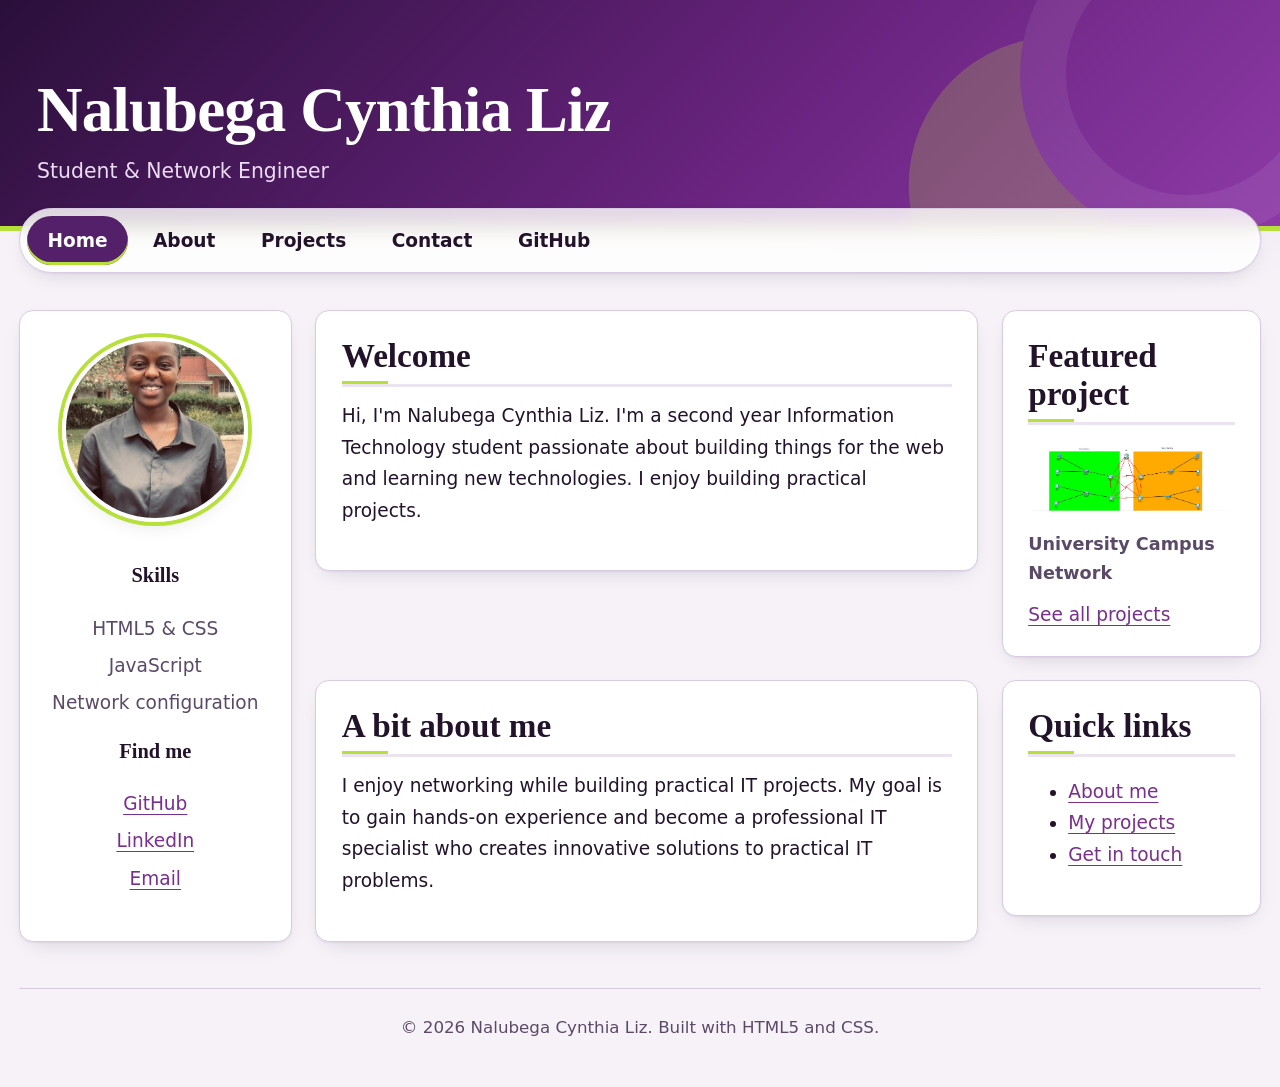
<file: index.html>
<!DOCTYPE html>
<html lang="en">
<head>
  <meta charset="UTF-8">
  <meta name="viewport" content="width=device-width, initial-scale=1">
  <meta name="description" content="Portfolio of Nalubega Cynthia Liz, IT student and network engineer at Ndejje University.">
  <title>Nalubega Cynthia Liz - Portfolio</title>
  <link rel="stylesheet" href="style.css">
</head>
<body>
<div class="page">
  <header class="site-header">
    <h1>Nalubega Cynthia Liz</h1>
    <p>Student &amp; Network Engineer</p>
  </header>
  <nav class="site-nav" aria-label="Main navigation">
    <a href="index.html" aria-current="page">Home</a>
    <a href="about.html">About</a>
    <a href="projects.html">Projects</a>
    <a href="contact.html">Contact</a>
    <a href="https://github.com/lizcynthia" target="_blank" rel="noopener">GitHub</a>
  </nav>

  <main>
    <div class="home-grid">
      <aside class="card profile">
        <img src="profile.jpg" alt="Photo of Nalubega Cynthia Liz" width="180" height="180">
        <h2>Skills</h2>
        <ul>
          <li>HTML5 &amp; CSS</li>
          <li>JavaScript</li>
          <li>Network configuration</li>
        </ul>
        <h2>Find me</h2>
        <ul>
          <li><a href="https://github.com/lizcynthia" target="_blank" rel="noopener">GitHub</a></li>
          <li><a href="https://linkedin.com/in/nalubega-cynthia-liz-6688ab387" target="_blank" rel="noopener">LinkedIn</a></li>
          <li><a href="mailto:lizcynthia5050@gmail.com">Email</a></li>
        </ul>
      </aside>

      <div class="intro-side">
        <section class="card">
          <h2>Welcome</h2>
          <p>Hi, I'm Nalubega Cynthia Liz. I'm a second year Information Technology student passionate about building things for the web and learning new technologies. I enjoy building practical projects.</p>
        </section>

        <section class="card">
          <h2>Featured project</h2>
          <figure>
            <img src="projects.jpg" alt="Screenshot of the university campus network project">
            <figcaption>University Campus Network</figcaption>
          </figure>
          <a href="projects.html">See all projects</a>
        </section>
      </div>

      <div class="intro-side">
        <section class="card">
          <h2>A bit about me</h2>
          <p>I enjoy networking while building practical IT projects. My goal is to gain hands-on experience and become a professional IT specialist who creates innovative solutions to practical IT problems.</p>
        </section>

        <section class="card">
          <h2>Quick links</h2>
          <ul>
            <li><a href="about.html">About me</a></li>
            <li><a href="projects.html">My projects</a></li>
            <li><a href="contact.html">Get in touch</a></li>
          </ul>
        </section>
      </div>
    </div>
  </main>

  <footer class="site-footer">
    <p>&copy; 2026 Nalubega Cynthia Liz. Built with HTML5 and CSS.</p>
  </footer>
</div>
</body>
</html>
</file>
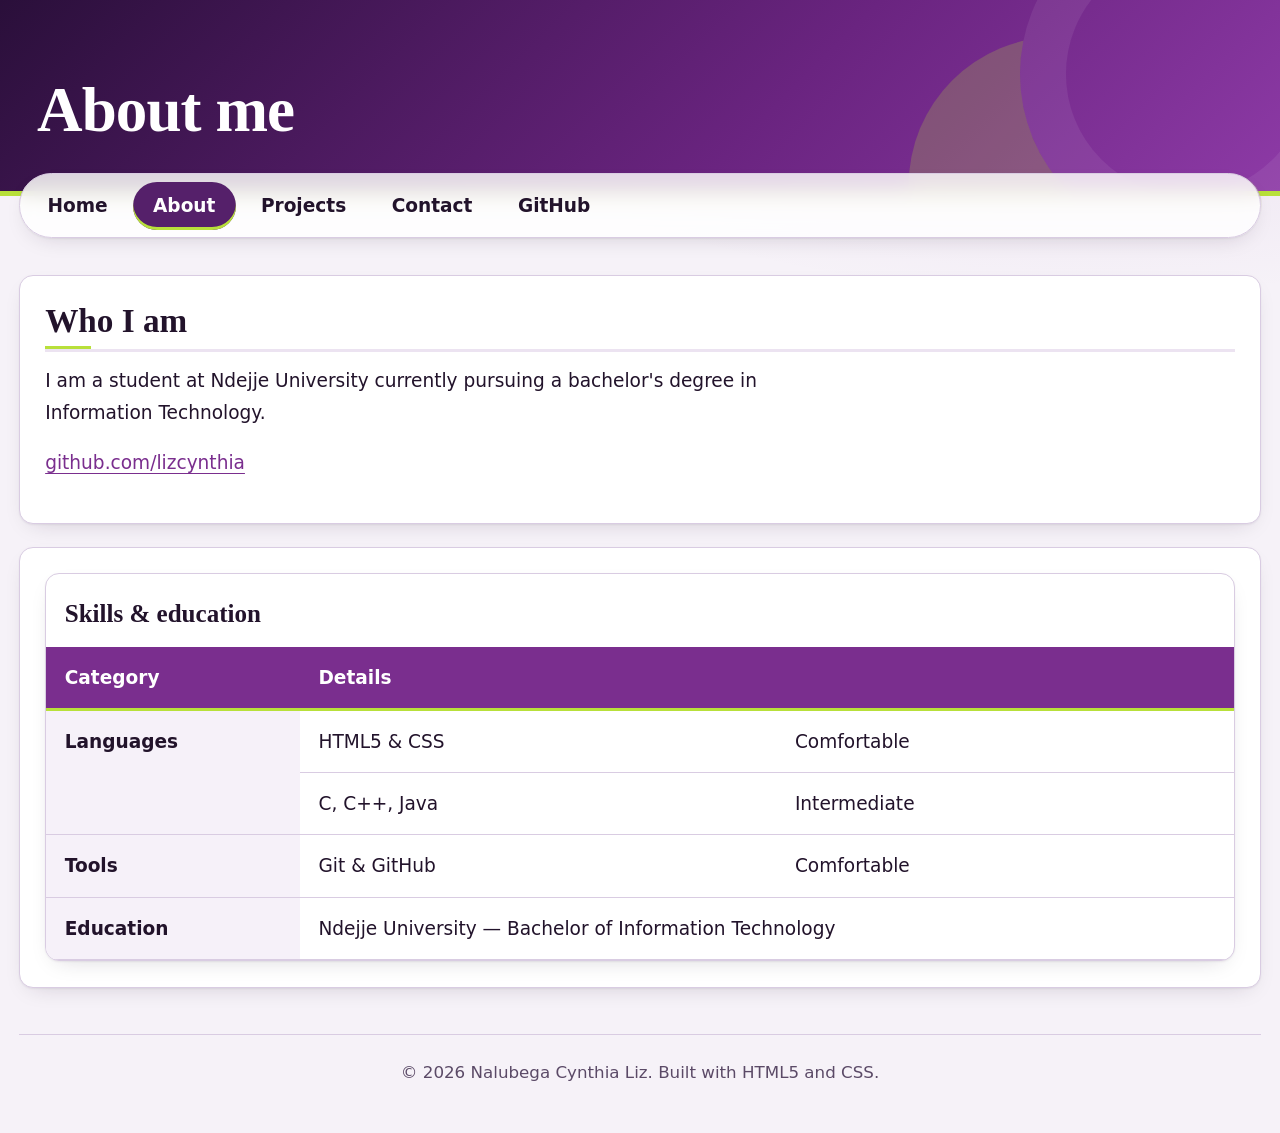
<file: about.html>
<!DOCTYPE html>
<html lang="en">
<head>
  <meta charset="UTF-8">
  <meta name="viewport" content="width=device-width, initial-scale=1">
  <meta name="description" content="About Nalubega Cynthia Liz: education, skills and tools.">
  <title>About - Nalubega Cynthia Liz</title>
  <link rel="stylesheet" href="style.css">
</head>
<body>
<div class="page">
  <header class="site-header">
    <h1>About me</h1>

  </header>
  <nav class="site-nav" aria-label="Main navigation">
    <a href="index.html">Home</a>
    <a href="about.html" aria-current="page">About</a>
    <a href="projects.html">Projects</a>
    <a href="contact.html">Contact</a>
    <a href="https://github.com/lizcynthia" target="_blank" rel="noopener">GitHub</a>
  </nav>

  <main>
    <section class="card">
      <h2>Who I am</h2>
      <p>I am a student at Ndejje University currently pursuing a bachelor's degree in Information Technology.</p>
      <p><a href="https://github.com/lizcynthia" target="_blank" rel="noopener">github.com/lizcynthia</a></p>
    </section>

    <section class="card">
      <div class="table-wrap">
        <!-- Skills table: rowspan groups the rows of one category, colspan stretches cells across columns -->
        <table>
          <caption>Skills &amp; education</caption>
          <thead>
            <tr>
              <th scope="col">Category</th>
              <th scope="col" colspan="2">Details</th>
            </tr>
          </thead>
          <tbody>
            <tr>
              <th scope="rowgroup" rowspan="2">Languages</th>
              <td>HTML5 &amp; CSS</td>
              <td>Comfortable</td>
            </tr>
            <tr>
              <td>C, C++, Java</td>
              <td>Intermediate</td>
            </tr>
            <tr>
              <th scope="row">Tools</th>
              <td>Git &amp; GitHub</td>
              <td>Comfortable</td>
            </tr>
            <tr>
              <th scope="row">Education</th>
              <td colspan="2">Ndejje University &mdash; Bachelor of Information Technology</td>
            </tr>
          </tbody>
        </table>
      </div>
    </section>
  </main>

  <footer class="site-footer">
    <p>&copy; 2026 Nalubega Cynthia Liz. Built with HTML5 and CSS.</p>
  </footer>
</div>
</body>
</html>
</file>
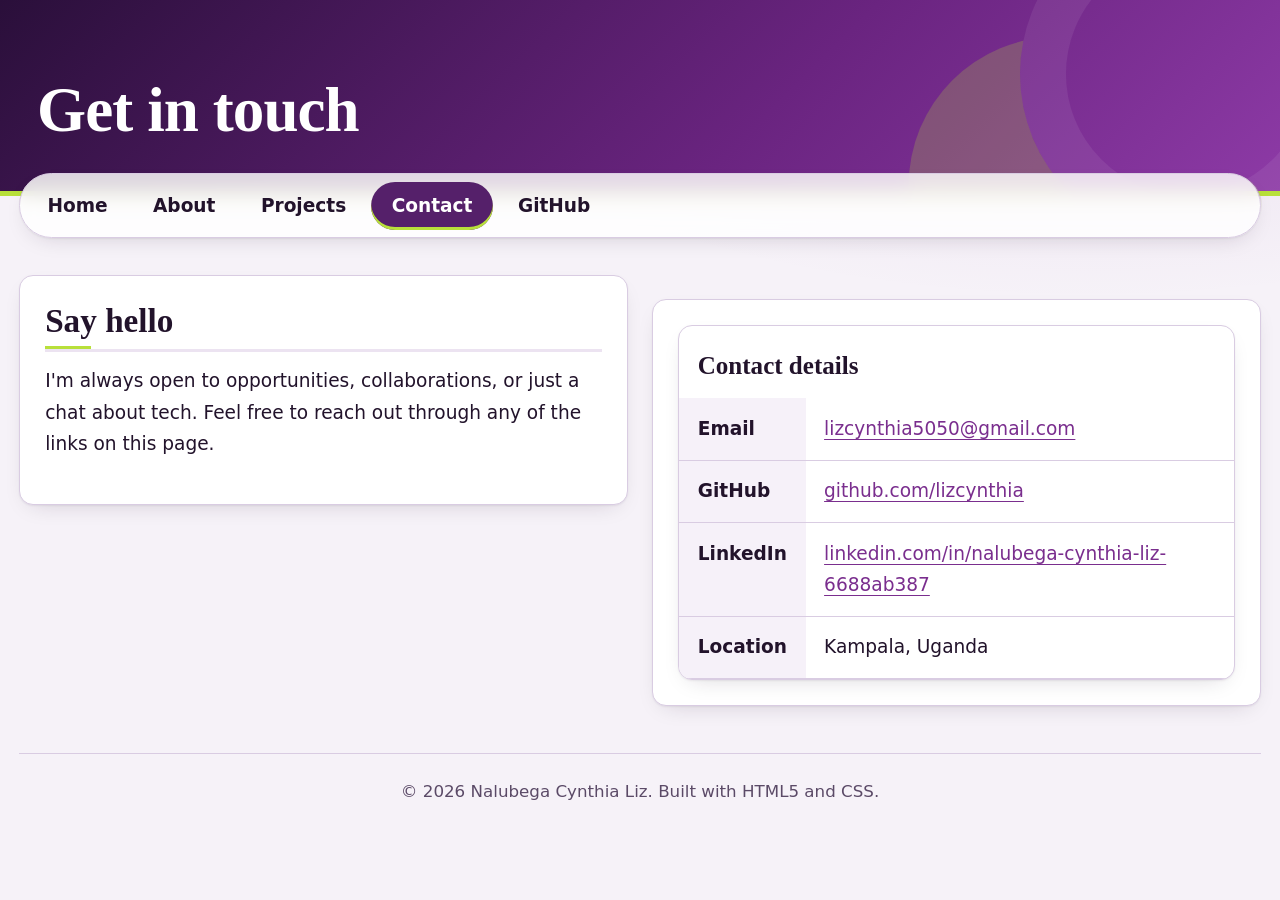
<file: contact.html>
<!DOCTYPE html>
<html lang="en">
<head>
  <meta charset="UTF-8">
  <meta name="viewport" content="width=device-width, initial-scale=1">
  <meta name="description" content="Contact Nalubega Cynthia Liz by email, GitHub or LinkedIn.">
  <title>Contact - Nalubega Cynthia Liz</title>
  <link rel="stylesheet" href="style.css">
</head>
<body>
<div class="page">
  <header class="site-header">
    <h1>Get in touch</h1>

  </header>
  <nav class="site-nav" aria-label="Main navigation">
    <a href="index.html">Home</a>
    <a href="about.html">About</a>
    <a href="projects.html">Projects</a>
    <a href="contact.html" aria-current="page">Contact</a>
    <a href="https://github.com/lizcynthia" target="_blank" rel="noopener">GitHub</a>
  </nav>

  <main>
    <div class="contact-grid">
      <section class="card">
        <h2>Say hello</h2>
        <p>I'm always open to opportunities, collaborations, or just a chat about tech. Feel free to reach out through any of the links on this page.</p>
      </section>

      <section class="card">
        <div class="table-wrap">
          <table>
            <caption>Contact details</caption>
            <tbody>
              <tr>
                <th scope="row">Email</th>
                <td><a href="mailto:lizcynthia5050@gmail.com">lizcynthia5050@gmail.com</a></td>
              </tr>
              <tr>
                <th scope="row">GitHub</th>
                <td><a href="https://github.com/lizcynthia" target="_blank" rel="noopener">github.com/lizcynthia</a></td>
              </tr>
              <tr>
                <th scope="row">LinkedIn</th>
                <td><a href="https://linkedin.com/in/nalubega-cynthia-liz-6688ab387" target="_blank" rel="noopener">linkedin.com/in/nalubega-cynthia-liz-6688ab387</a></td>
              </tr>
              <tr>
                <th scope="row">Location</th>
                <td>Kampala, Uganda</td>
              </tr>
            </tbody>
          </table>
        </div>
      </section>
    </div>
  </main>

  <footer class="site-footer">
    <p>&copy; 2026 Nalubega Cynthia Liz. Built with HTML5 and CSS.</p>
  </footer>
</div>
</body>
</html>
</file>
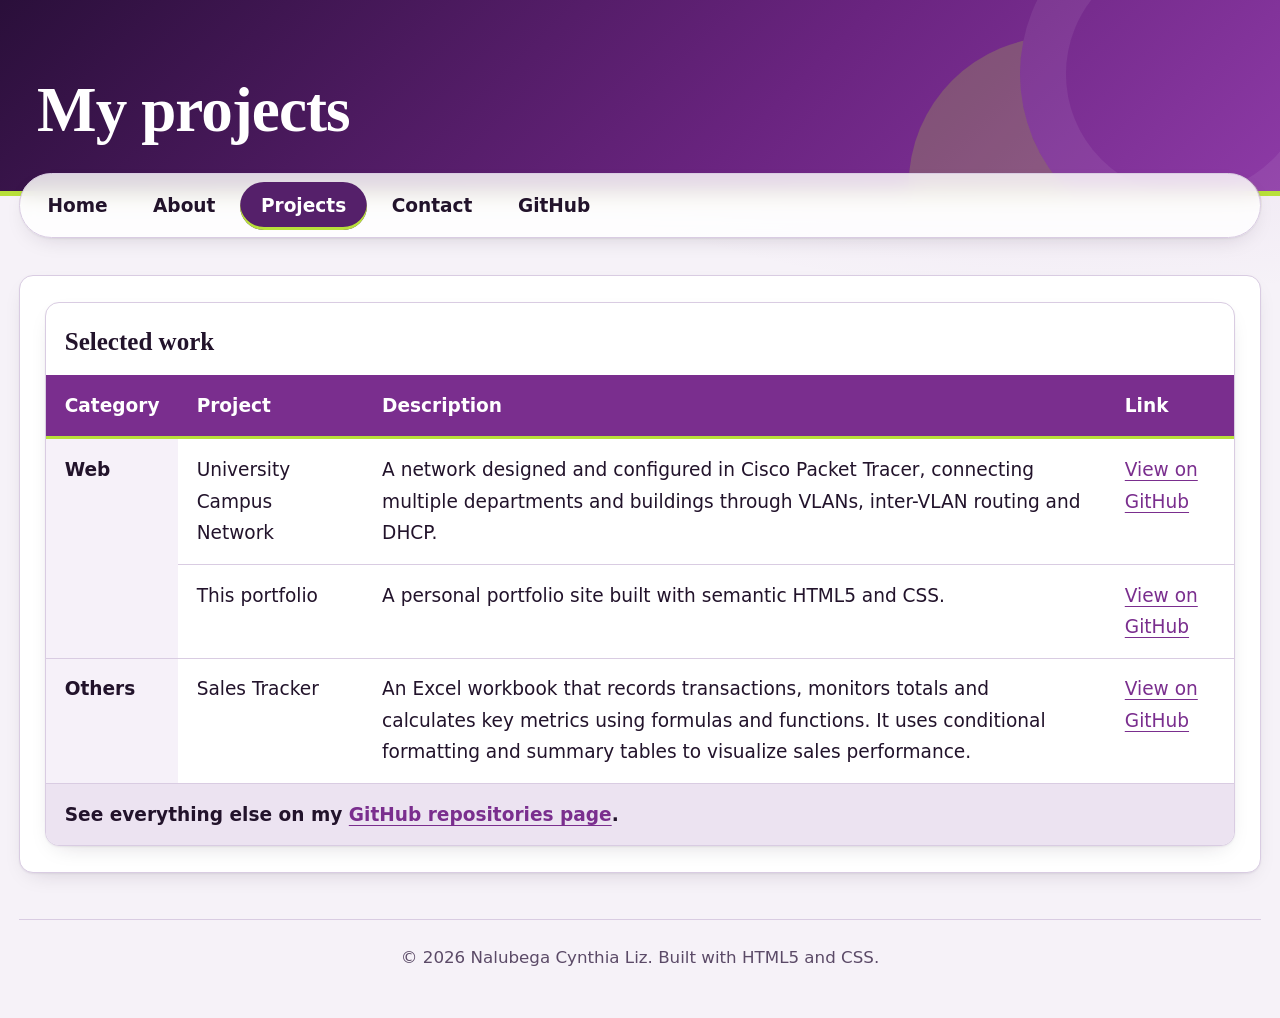
<file: projects.html>
<!DOCTYPE html>
<html lang="en">
<head>
  <meta charset="UTF-8">
  <meta name="viewport" content="width=device-width, initial-scale=1">
  <meta name="description" content="Projects by Nalubega Cynthia Liz: campus network design, portfolio site and an Excel sales tracker.">
  <title>Projects - Nalubega Cynthia Liz</title>
  <link rel="stylesheet" href="style.css">
</head>
<body>
<div class="page">
  <header class="site-header">
    <h1>My projects</h1>

  </header>
  <nav class="site-nav" aria-label="Main navigation">
    <a href="index.html">Home</a>
    <a href="about.html">About</a>
    <a href="projects.html" aria-current="page">Projects</a>
    <a href="contact.html">Contact</a>
    <a href="https://github.com/lizcynthia" target="_blank" rel="noopener">GitHub</a>
  </nav>

  <main>
    <section class="card">
      <div class="table-wrap">
        <table>
          <caption>Selected work</caption>
          <thead>
            <tr>
              <th scope="col">Category</th>
              <th scope="col">Project</th>
              <th scope="col">Description</th>
              <th scope="col">Link</th>
            </tr>
          </thead>
          <tbody>
            <tr>
              <th scope="rowgroup" rowspan="2">Web</th>
              <td>University Campus Network</td>
              <td>A network designed and configured in Cisco Packet Tracer, connecting multiple departments and buildings through VLANs, inter-VLAN routing and DHCP.</td>
              <td><a href="https://github.com/lizcynthia/university-campus-network" target="_blank" rel="noopener">View on GitHub</a></td>
            </tr>
            <tr>
              <td>This portfolio</td>
              <td>A personal portfolio site built with semantic HTML5 and CSS.</td>
              <td><a href="https://github.com/lizcynthia/portfolio" target="_blank" rel="noopener">View on GitHub</a></td>
            </tr>
            <tr>
              <th scope="row">Others</th>
              <td>Sales Tracker</td>
              <td>An Excel workbook that records transactions, monitors totals and calculates key metrics using formulas and functions. It uses conditional formatting and summary tables to visualize sales performance.</td>
              <td><a href="https://github.com/lizcynthia/sales-tracker" target="_blank" rel="noopener">View on GitHub</a></td>
            </tr>
          </tbody>
          <tfoot>
            <tr>
              <td colspan="4">See everything else on my <a href="https://github.com/lizcynthia?tab=repositories" target="_blank" rel="noopener">GitHub repositories page</a>.</td>
            </tr>
          </tfoot>
        </table>
      </div>
    </section>
  </main>

  <footer class="site-footer">
    <p>&copy; 2026 Nalubega Cynthia Liz. Built with HTML5 and CSS.</p>
  </footer>
</div>
</body>
</html>
</file>
<file: style.css>
/* ==========================================================
   Updated stylesheet – same class names as before, so your
   existing HTML works without changes.
   Features: design tokens, fluid type, sticky glass nav,
   dark mode, accessible focus states, reduced-motion support
   ========================================================== */

:root {
  /* colour tokens */
  --bg: #f6f2f8;
  --panel: #ffffff;
  --ink: #22132b;
  --muted: #5b4a67;
  --line: #d9cce2;
  --accent: #7a2e8e;
  --accent-dark: #55206a;
  --pop: #b8e03a;            /* the one bright accent */
  --tint: #ece3f1;
  --tint-soft: #f6f1f9;

  /* shape + depth */
  --radius: 14px;
  --radius-sm: 8px;
  --shadow: 0 1px 2px rgba(34, 19, 43, .06), 0 8px 24px -12px rgba(34, 19, 43, .22);

  /* type */
  --font-head: "Iowan Old Style", "Palatino Linotype", Palatino, Georgia, serif;
  --font-body: "Inter", "Segoe UI", system-ui, -apple-system, sans-serif;
}

@media (prefers-color-scheme: dark) {
  :root {
    --bg: #170d1d;
    --panel: #241530;
    --ink: #f1e9f5;
    --muted: #b7a3c2;
    --line: #43295a;
    --accent: #d58bf0;
    --accent-dark: #e8b6fa;
    --tint: #321d42;
    --tint-soft: #2b1938;
    --shadow: 0 1px 2px rgba(0, 0, 0, .3), 0 10px 28px -12px rgba(0, 0, 0, .6);
  }
}

*, *::before, *::after { box-sizing: border-box; }

html { scroll-behavior: smooth; }

body {
  margin: 0;
  background:
    radial-gradient(60rem 30rem at 85% -10%, color-mix(in srgb, var(--accent) 14%, transparent), transparent 70%),
    var(--bg);
  background-attachment: fixed;
  color: var(--ink);
  font: 1rem/1.7 var(--font-body);
  -webkit-font-smoothing: antialiased;
}

.page { max-width: 62rem; margin: 0 auto; padding: 0 1.25rem 2.5rem; }

/* ---------- typography ---------- */
h1, h2, h3 {
  font-family: var(--font-head);
  line-height: 1.15;
  margin: 0 0 .7rem;
  text-wrap: balance;
}
h1 { font-size: clamp(2rem, 1.4rem + 3vw, 3.4rem); letter-spacing: -.015em; }
h2 { font-size: clamp(1.35rem, 1.1rem + 1vw, 1.8rem); }
h3 { font-size: 1.15rem; }
p  { margin: 0 0 1rem; max-width: 65ch; }

a { color: var(--accent); text-underline-offset: .2em; transition: color .2s; }
a:hover { color: var(--accent-dark); }
a:focus-visible,
button:focus-visible {
  outline: 3px solid var(--pop);
  outline-offset: 3px;
  border-radius: 4px;
}

/* ---------- header (the memorable moment) ---------- */
.site-header {
  position: relative;
  margin: 0 -1.25rem;
  padding: clamp(2rem, 6vw, 4rem) 1.25rem 2rem;
  color: #f8f1fb;
  background:
    linear-gradient(135deg, #2a0f3a 0%, #6a2480 60%, #8d3aa6 100%);
  overflow: hidden;
  border-bottom: 5px solid var(--pop);
}
.site-header::after {            /* soft decorative circles */
  content: "";
  position: absolute;
  right: -4rem; top: -5rem;
  width: 18rem; height: 18rem;
  border-radius: 50%;
  border: 2.5rem solid rgba(255, 255, 255, .07);
  box-shadow: -7rem 6rem 0 -1rem rgba(184, 224, 58, .22);
  pointer-events: none;
}
.site-header > * { position: relative; z-index: 1; }
.site-header h1 { margin-bottom: .4rem; color: #fff; }
.site-header p { margin: 0; color: #eadcf2; font-size: 1.1rem; }

/* ---------- navigation ---------- */
.site-nav {
  position: sticky;
  top: .75rem;
  z-index: 10;
  display: flex;
  flex-wrap: wrap;
  gap: .25rem;
  margin: -1.25rem 0 0;
  padding: .4rem;
  background: color-mix(in srgb, var(--panel) 82%, transparent);
  backdrop-filter: blur(10px);
  -webkit-backdrop-filter: blur(10px);
  border: 1px solid var(--line);
  border-radius: 999px;
  box-shadow: var(--shadow);
}
.site-nav a {
  text-decoration: none;
  font-weight: 600;
  color: var(--ink);
  padding: .45rem 1.1rem;
  border-radius: 999px;
  transition: background .2s, color .2s;
}
.site-nav a:hover { background: var(--tint); color: var(--accent-dark); }
.site-nav a[aria-current="page"] {
  background: var(--accent);
  color: #fff;
  box-shadow: inset 0 -3px 0 var(--pop);
}
@media (prefers-color-scheme: dark) {
  .site-nav a[aria-current="page"] { color: #2a0f3a; }
}

main { padding: 2rem 0 1rem; }

/* ---------- cards ---------- */
.card {
  background: var(--panel);
  border: 1px solid var(--line);
  border-radius: var(--radius);
  padding: clamp(1.1rem, 2vw, 1.6rem);
  box-shadow: var(--shadow);
}
.card + .card { margin-top: 1.25rem; }
.card h2 {
  padding-bottom: .5rem;
  border-bottom: 3px solid var(--tint);
  background: linear-gradient(var(--pop), var(--pop)) left bottom / 2.5rem 3px no-repeat;
}

/* ---------- home layout ---------- */
.home-grid {
  display: grid;
  grid-template-columns: 15rem 1fr;
  gap: 1.25rem;
  align-items: start;
}
.home-grid .profile { grid-row: span 2; text-align: center; }
.home-grid .profile img {
  border-radius: 50%;
  margin-bottom: 1rem;
  border: 4px solid var(--panel);
  box-shadow: 0 0 0 4px var(--pop), var(--shadow);
}
.home-grid .profile ul { list-style: none; margin: 0 0 1rem; padding: 0; }
.home-grid .profile li { padding: .15rem 0; color: var(--muted); }
.home-grid .profile h2 { font-size: 1.1rem; margin-top: .75rem; border: 0; background: none; }
.home-grid .intro-side { display: grid; grid-template-columns: 1fr 14rem; gap: 1.25rem; }
.home-grid .intro-side .card { margin: 0; }

/* ---------- media ---------- */
img { max-width: 100%; height: auto; }
figure { margin: 0; }
figure img { border-radius: var(--radius-sm); }
figcaption { font-weight: 600; font-size: .95rem; color: var(--muted); margin: .5rem 0; }

/* ---------- tables ---------- */
.table-wrap {
  overflow-x: auto;
  border: 1px solid var(--line);
  border-radius: var(--radius);
  box-shadow: var(--shadow);
  background: var(--panel);
}
table { width: 100%; border-collapse: collapse; }
caption {
  text-align: left;
  font-family: var(--font-head);
  font-size: 1.35rem;
  font-weight: 700;
  padding: 1rem 1rem .6rem;
}
th, td {
  padding: .8rem 1rem;
  text-align: left;
  vertical-align: top;
  border-bottom: 1px solid var(--line);
}
thead th {
  background: var(--accent);
  color: #fff;
  border-bottom: 3px solid var(--pop);
}
@media (prefers-color-scheme: dark) { thead th { color: #2a0f3a; } }
tfoot td { background: var(--tint); font-weight: 600; border-bottom: 0; }
tbody th[scope="rowgroup"],
tbody th[scope="row"] { background: var(--tint-soft); white-space: nowrap; }
tbody tr { transition: background .15s; }
tbody tr:hover td { background: var(--tint-soft); }

/* ---------- contact ---------- */
.contact-grid {
  display: grid;
  grid-template-columns: 1fr 1fr;
  gap: 1.25rem;
  align-items: start;
}

/* ---------- footer ---------- */
.site-footer {
  margin-top: 1.5rem;
  padding: 1.25rem 0 0;
  border-top: 1px solid var(--line);
  color: var(--muted);
  font-size: .9rem;
  text-align: center;
}
.site-footer p { margin: 0 auto; }

/* ---------- one orchestrated entrance (header only) ---------- */
@media (prefers-reduced-motion: no-preference) {
  .site-header h1,
  .site-header p { animation: rise .7s cubic-bezier(.2, .7, .2, 1) both; }
  .site-header p { animation-delay: .12s; }
}
@keyframes rise {
  from { opacity: 0; transform: translateY(14px); }
  to   { opacity: 1; transform: none; }
}
@media (prefers-reduced-motion: reduce) {
  html { scroll-behavior: auto; }
  * { transition: none !important; }
}

/* ---------- responsive ---------- */
@media (max-width: 48rem) {
  .home-grid,
  .home-grid .intro-side,
  .contact-grid { grid-template-columns: 1fr; }
  .home-grid .profile { grid-row: auto; }
  .site-nav { border-radius: var(--radius); }
}

/* ---------- print ---------- */
@media print {
  body { background: #fff; color: #000; }
  .site-nav { display: none; }
  .card, .table-wrap { box-shadow: none; }
}

/* ---------- fixes ---------- */
.home-grid .profile img {
  width: 12rem;
  height: 12rem;
  aspect-ratio: 1 / 1;
  object-fit: cover;
}

.home-grid .intro-side { align-items: start; }

.site-nav a[aria-current="page"] {
  background: var(--accent-dark);
  color: #fff;
}
@media (prefers-color-scheme: dark) {
  .site-nav a[aria-current="page"] {
    background: #7a2e8e;
    color: #fff;
  }
}

/* fits every screen */
html { font-size: clamp(100%, 0.8rem + 0.45vw, 125%); }

.page {
  max-width: none;
  width: min(100% - 2rem, 88rem);
  margin-inline: auto;
  padding-inline: 0;
}

.site-header {
  margin-inline: calc(50% - 50vw);
  padding-inline: max(1.25rem, calc(50vw - 50% + 1rem));
}

.home-grid { grid-template-columns: clamp(14rem, 22%, 19rem) 1fr; }
.home-grid .profile img {
  width: clamp(10rem, 14vw, 15rem);
  height: clamp(10rem, 14vw, 15rem);
}
</file>
